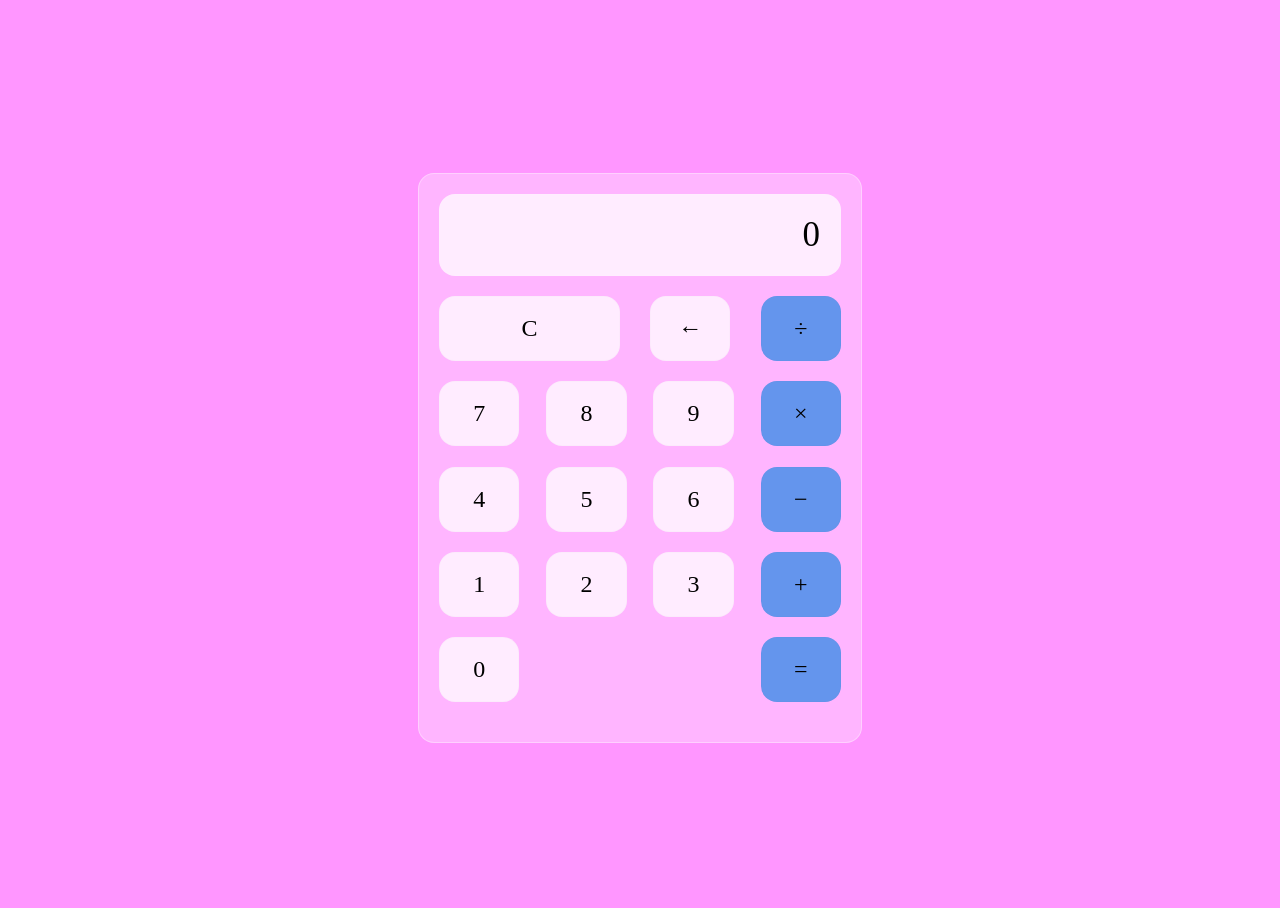
<file: calculator/index.html>
<!DOCTYPE html>
<html lang="en">
<head>
  <meta charset="UTF-8">
  <meta http-equiv="X-UA-Compatible" content="IE=edge">
  <meta name="viewport" content="width=device-width, initial-scale=1.0">
  <link rel="stylesheet" href="style.css">
  <title>계산기</title>
</head>
<body>
  <div class="wrapper">
    <section class="screen">
      0
    </section>

    <section class="calc-buttons">
      <div class="calc-button-row">
        <button class="calc-button double">
          C
        </button>
        <button class="calc-button">
          &larr;
        </button>
        <button class="calc-button">
          &divide;
        </button>
      </div>
      <div class="calc-button-row">
        <button class="calc-button">
          7
        </button>
        <button class="calc-button">
          8
        </button>
        <button class="calc-button">
          9
        </button>
        <button class="calc-button">
          &times;
        </button>
      </div>
      <div class="calc-button-row">
        <button class="calc-button">
          4
        </button>
        <button class="calc-button">
          5
        </button>
        <button class="calc-button">
          6
        </button>
        <button class="calc-button">
          &minus;
        </button>
      </div>
      <div class="calc-button-row">
        <button class="calc-button">
          1
        </button>
        <button class="calc-button">
          2
        </button>
        <button class="calc-button">
          3
        </button>
        <button class="calc-button">
          &plus;
        </button>
      </div>
    <div class="calc-button-row">
      <button class="calc-button triple">
        0
      </button>
      <button class="calc-button">
        &equals;
      </button>
    </div>
    </section>

  </div>

  <script src="script.js"></script>
</body>
</html>
</file>
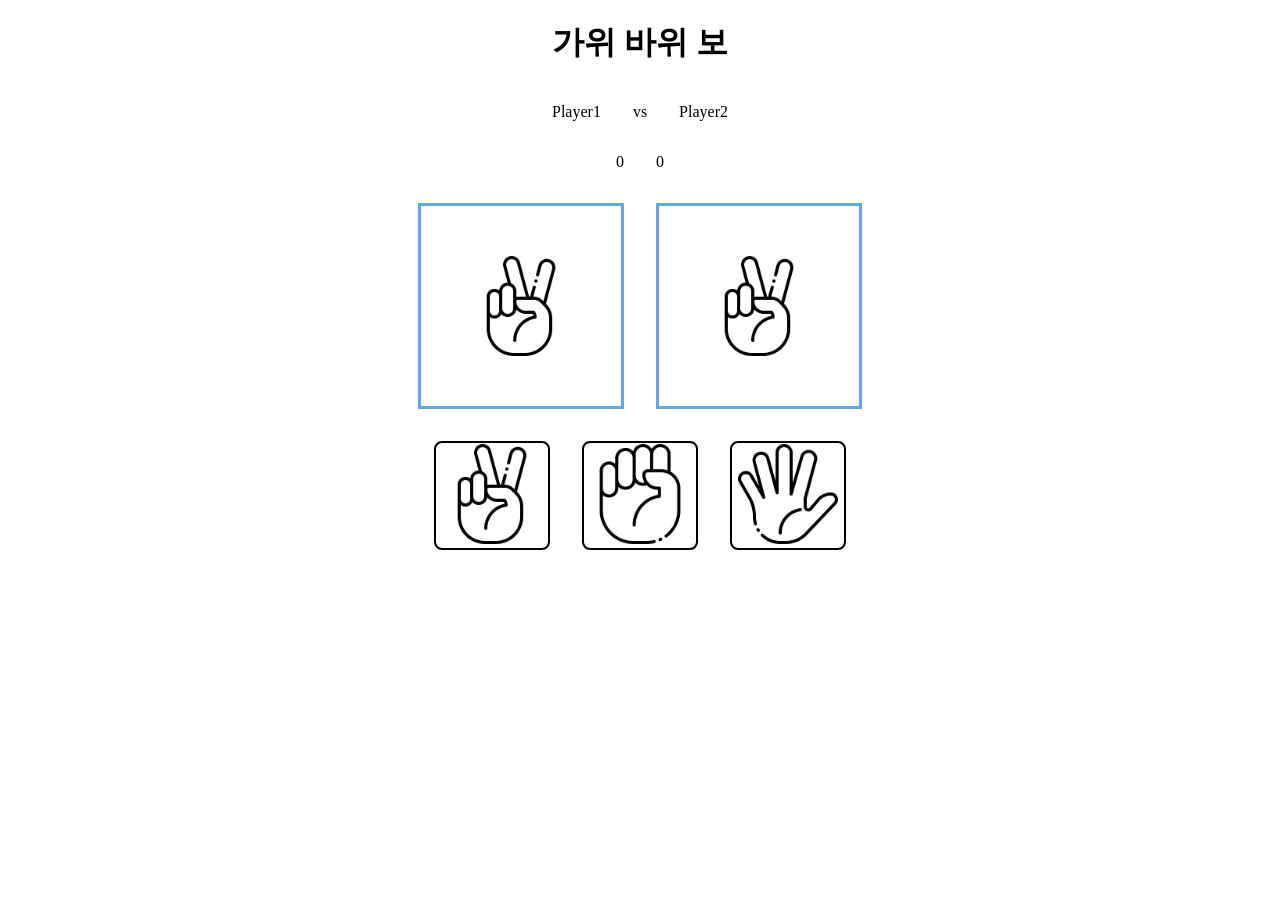
<file: 가위바위보/index.html>
<!DOCTYPE html>
<html lang="en">
  <head>
    <meta charset="UTF-8" />
    <meta http-equiv="X-UA-Compatible" content="IE=edge" />
    <meta name="viewport" content="width=device-width, initial-scale=1.0" />
    <title>가위 바위 보</title>
    <link rel="stylesheet" href="style.css" />
  </head>
  <body>
    <div class="container">
      <h1>가위 바위 보</h1>
      <header class="row">
        <span class="m-1">Player1</span>
        <span class="m-1">vs</span>
        <span class="m-1">Player2</span>
      </header>
      <div class="row">
        <span class="countA m-1">0</span>
        <span class="countB m-1">0</span>
      </div>
      <main class="row">
        <div class="player m-1">
          <img
            draggable="false"
            id="player1-img"
            src="./img/scissors.png"
            alt=""
          />
        </div>
        <div class="player m-1">
          <img
            draggable="false"
            id="player2-img"
            src="./img/scissors.png"
            alt=""
          />
        </div>
      </main>
      <section class="row button-box">
        <button id="scissors-button" class="m-1">
          <img draggable="false" src="./img/scissors.png" alt="" />
        </button>
        <button id="rock-button" class="m-1">
          <img draggable="false" src="./img/rock.png" alt="" />
        </button>
        <button id="paper-button" class="m-1">
          <img draggable="false" src="./img/paper.png" alt="" />
        </button>
      </section>
    </div>
    <div class="modal">
      <div class="modal-content"></div>
    </div>
    <script src="./index.js"></script>
  </body>
</html>
</file>
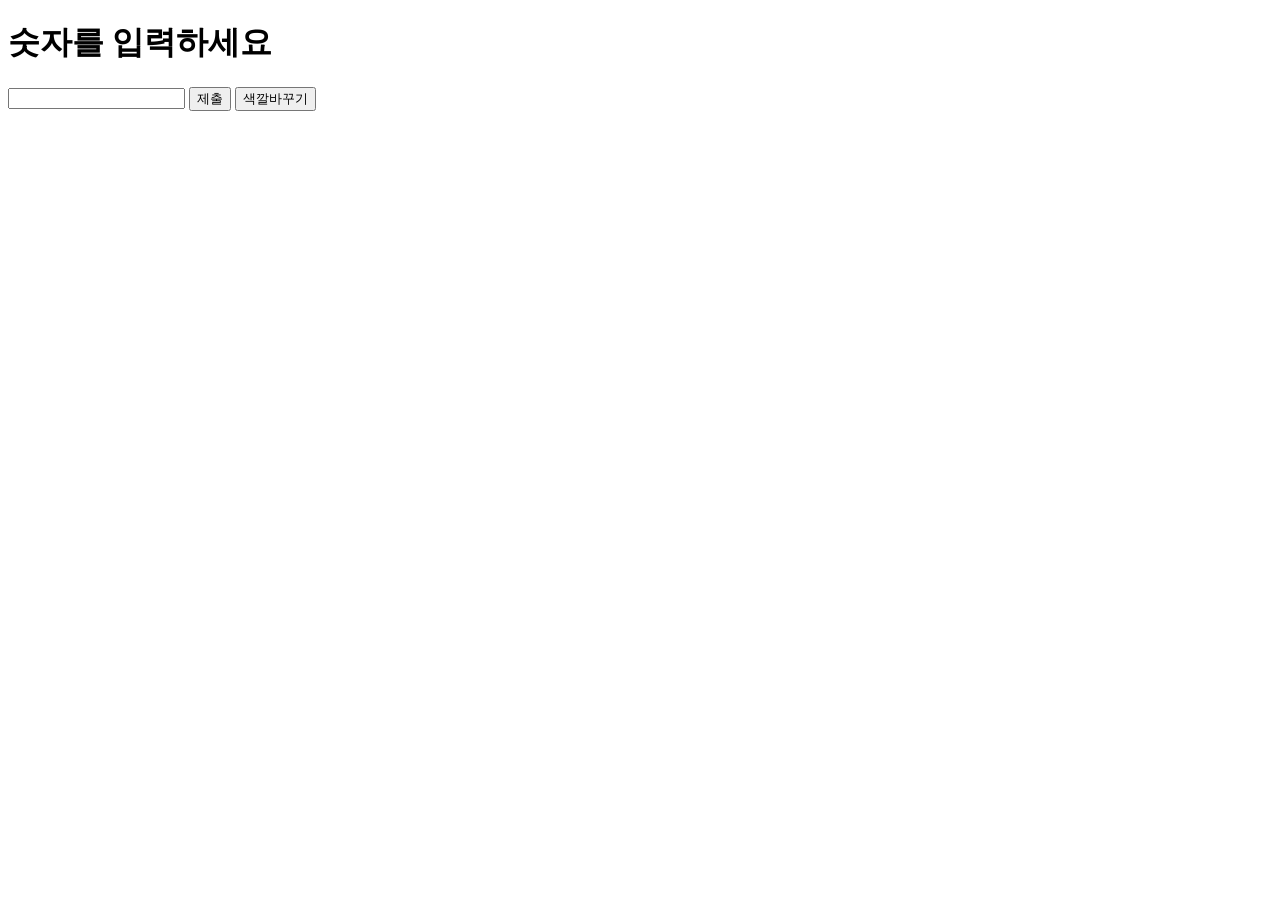
<file: 홀수짝수, 색깔바꾸기/index.html>
<!DOCTYPE html>
<html lang="en">
<head>
  <meta charset="UTF-8">
  <meta http-equiv="X-UA-Compatible" content="IE=edge">
  <meta name="viewport" content="width=device-width, initial-scale=1.0">
  <title>홀수 짝수? 색깔바꾸기</title>
</head>
<body>
  <h1>숫자를 입력하세요</h1>
  <div>
    <input type="text" id="input_number">
    <button id="btn_submit">제출</button>
    <button id="btn_chCor">색깔바꾸기</button>
  </div>
  <h1 id="result"></h1>

  <script>

    const cor_array = ['red', 'green', 'blue', 'yellow', 'pink']
    let cor_idx = 0

    const w_btn_submit = document.querySelector('#btn_submit')
    const w_btn_chCor = document.querySelector('#btn_chCor')
    const w_input = document.querySelector('#input_number')
    const w_h1_result = document.querySelector('#result')

    /*
     n이 짝수면 true, 아니면 false 
    */
    const is_Even = (n) => {
      if (n % 2 == 0) {
        return true
      }else {
        return false
      }
    }

    w_btn_submit.addEventListener('click', () => {
      console.log('버튼이 눌렸다!')

      const temp = parseInt(w_input.value)
      if (!temp) {
        w_h1_result.innerText = '숫자를 입력해주세요.'
      } else {
        let dicision = '홀수'
        if (is_Even(temp) === true) {
          dicision = '짝수'
        }
        w_h1_result.innerText = `${temp} <- ${dicision}`
      }
      w_input.value = ''
      w_input.focus()
    })

    w_btn_chCor.addEventListener('click', () => {
      cor_idx = (cor_idx+1)%cor_array.length
      console.log('현재 색은' + cor_array[cor_idx])
      w_h1_result.style.color = cor_array[cor_idx]
    })

  </script>
</body>
</html>
</file>
<file: calculator/style.css>
html{
  box-sizing: border-box;
  height: 100%;
}


body{
  align-items: center;
  background: #FF96FF;
  display: flex;
  font-family: Cambria, Cochin, Georgia, Times, 'Times New Roman', serif;
  font-display: swap;
  height: inherit;
  justify-content: center;
}

.wrapper{
  border-radius: 16px;
  color: black;
  background: rgba(255, 255, 255, 0.30);
  border: 1px solid rgba(255, 255, 255, 0.34);
  padding: 20px;
}

.screen{
  background: rgba(255, 255, 255, 0.75);
  border: 1px solid rgba(255, 255, 255, 0.01);
  border-radius: 16px;
  color: black;
  font-size: 35px;
  overflow: auto;
  padding: 20px;
  text-align: right;
  width: 360px;
}

.calc-button-row{
  display: flex;
  justify-content: space-between;
  margin: 5% 0;
}

.calc-button{
  background: rgba(255, 255, 255, 0.75);
  border: 1px solid rgba(35, 35, 35, 0.01);
  border-radius: 16px;
  color: black;
  flex-basis: 20%;
  font-family: inherit;
  font-size: 24px;
  height: 65px;
}

.calc-button:last-child{
  background: cornflowerblue;
}

.calc-button:last-child:hover{
  background-color: FFE13C;
  color: inherit;
}

.calc-button:last-child:active{
  background-color: #7b935a;
}

.calc-button:hover{
  background-color: #FFE13C;
}

.calc-button:active{
  background-color: #7b935a;
}

.double{
  flex-basis: 45%;
}
</file>
<file: 가위바위보/style.css>
body {
  margin: 0;
  padding: 0;
}
button {
  background-color: transparent;
  border: 2px solid black;
  border-radius: 0.5rem;
  cursor: pointer;
}
button:hover {
  background-color: #D1D5DB;
}
img {
  width: 100px;
  height: 100px;
}
.container {
  display: flex;
  flex-direction: column;
  align-items: center;
  height: 100vh;
}
.row {
  width: 80%;
  display: flex;
  justify-content: center;
}
.m-1 {
  margin: 1rem;
}
.player {
  height: 200px;
  width: 200px;
  display: flex;
  justify-content: center;
  align-items: center;
  border: 3px solid #60A5FA;
}
.machine {
  display: flex;
  flex-direction: column;
}
.modal {
  position: fixed;
  background-color: rgba(0, 0, 0, 0.5);
  top: 0;
  height: 100vh;
  width: 100vw;
  display: none;
  justify-content: center;
  align-items: center;
}
.modal-content {
  width: 100%;
  height: 20rem;
  background-color: #60A5FA;
  display: flex;
  justify-content: center;
  align-items: center;
  font-size: 2rem;
  color: white;
  animation: move 2s ease-in-out;
}

@keyframes move {
  from {
    opacity: 0;
  }
  to {
    opacity: 1;
  }
}
</file>
